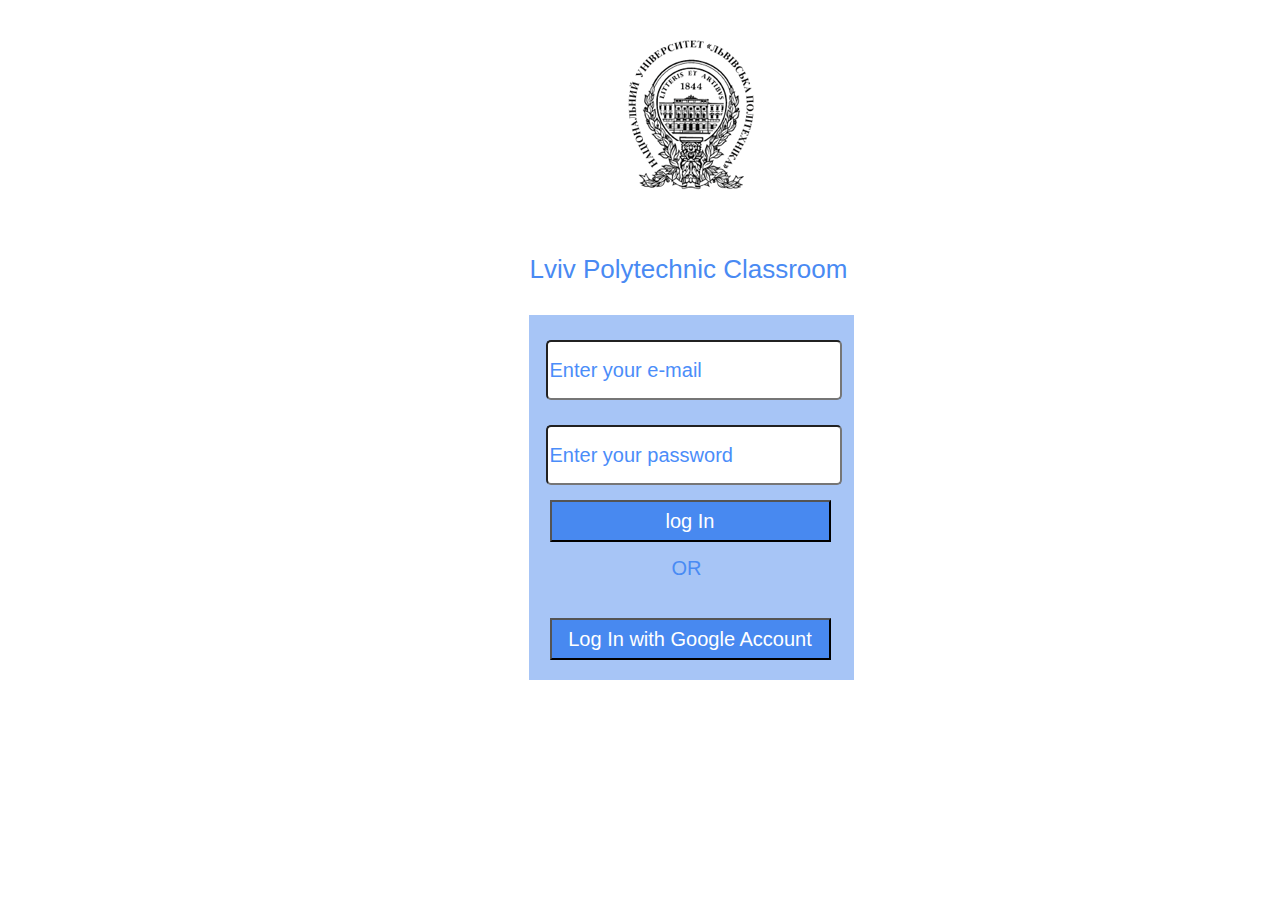
<file: labozdavka/lab3/index.html>
<!DOCTYPE html>
<html lang="en">
<head>
    <meta charset="UTF-8">
    <title>Labzdav</title>
    <link rel="stylesheet" href="style.css">
</head>
<body>
    <div class="conteyner">
        <section class="logo">
            <div class="logos"> </div>
        </section>
        <section class="nazva">
            Lviv Polytechnic Classroom
        </section>
        <section class="forma">
            <input type="text" class="mail" value="Enter your e-mail"><br>
            <input type="text" class="pas" value="Enter your password"><br>
            <input type="submit" class="in" value="log In"><br>
            <p>OR</p> <br>
            <input type="submit" class="inv" value="Log In with Google Account">
        </section>
    </div>
</body>
</html>
</file>
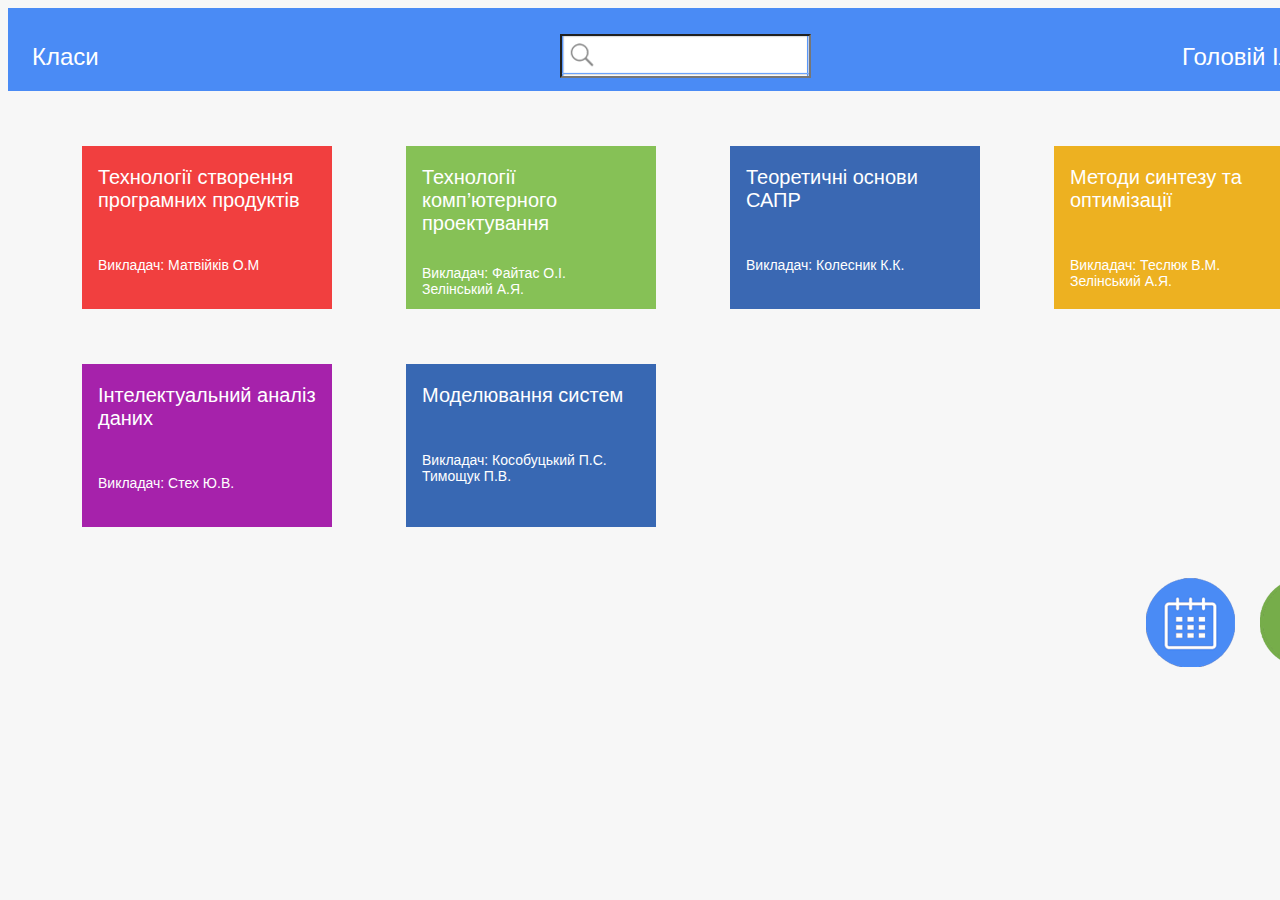
<file: labozdavka/lab3/index1.html>
<!DOCTYPE html>
<html lang="en">
<head>
    <meta charset="UTF-8">
    <title>Класи</title>
    <link rel="stylesheet" href="style1.css">
</head>
<body>
    <header>
        <div class="kl">Класи</div>
        <input type="text" class="poisk">
        <div class="gi">&#1043;&#1086;&#1083;&#1086;&#1074;&#1110;&#1081; &#1030;&#1083;&#1083;&#1103; <sub>&#9660;</sub></div>
    </header>
    <section class="osn">
        <div class="tspp">                                
           <p class="po">       &#1058;&#1077;&#1093;&#1085;&#1086;&#1083;&#1086;&#1075;&#1110;&#1111;     &#1089;&#1090;&#1074;&#1086;&#1088;&#1077;&#1085;&#1085;&#1103;
            &#1087;&#1088;&#1086;&#1075;&#1088;&#1072;&#1084;&#1085;&#1080;&#1093; &#1087;&#1088;&#1086;&#1076;&#1091;&#1082;&#1090;&#1110;&#1074;</p>
            <p class="pi"> &#1042;&#1080;&#1082;&#1083;&#1072;&#1076;&#1072;&#1095;:		&#1052;&#1072;&#1090;&#1074;&#1110;&#1081;&#1082;&#1110;&#1074; &#1054;.&#1052;</p>
        </div>
        <div class="tkp">            
            <p class="po">     &#1058;&#1077;&#1093;&#1085;&#1086;&#1083;&#1086;&#1075;&#1110;&#1111;
            &#1082;&#1086;&#1084;&#1087;&#8217;&#1102;&#1090;&#1077;&#1088;&#1085;&#1086;&#1075;&#1086;
            &#1087;&#1088;&#1086;&#1077;&#1082;&#1090;&#1091;&#1074;&#1072;&#1085;&#1085;&#1103;</p>
            <p class="pik"> &#1042;&#1080;&#1082;&#1083;&#1072;&#1076;&#1072;&#1095;: 	&#1060;&#1072;&#1081;&#1090;&#1072;&#1089; &#1054;.&#1030;.
			&#1047;&#1077;&#1083;&#1110;&#1085;&#1089;&#1100;&#1082;&#1080;&#1081; &#1040;.&#1071;.</p>
        </div>
        <div class="sapr">            
            <p class="po"> &#1058;&#1077;&#1086;&#1088;&#1077;&#1090;&#1080;&#1095;&#1085;&#1110; &#1086;&#1089;&#1085;&#1086;&#1074;&#1080;
            &#1057;&#1040;&#1055;P</p>
            <p class="pi"> &#1042;&#1080;&#1082;&#1083;&#1072;&#1076;&#1072;&#1095;: 	&#1050;&#1086;&#1083;&#1077;&#1089;&#1085;&#1080;&#1082; &#1050;.&#1050;.</p>
        </div>
        <div class="msto">
            <p class="po"> &#1052;&#1077;&#1090;&#1086;&#1076;&#1080; &#1089;&#1080;&#1085;&#1090;&#1077;&#1079;&#1091; &#1090;&#1072;
            &#1086;&#1087;&#1090;&#1080;&#1084;&#1110;&#1079;&#1072;&#1094;&#1110;&#1111;</p>
            <p class="pi"> &#1042;&#1080;&#1082;&#1083;&#1072;&#1076;&#1072;&#1095;: 	&#1058;&#1077;&#1089;&#1083;&#1102;&#1082; &#1042;.&#1052;.
			&#1047;&#1077;&#1083;&#1110;&#1085;&#1089;&#1100;&#1082;&#1080;&#1081; &#1040;.&#1071;.</p>
        </div>
        <div class="iad">            
            <p class="po"> &#1030;&#1085;&#1090;&#1077;&#1083;&#1077;&#1082;&#1090;&#1091;&#1072;&#1083;&#1100;&#1085;&#1080;&#1081;
            &#1072;&#1085;&#1072;&#1083;&#1110;&#1079; &#1076;&#1072;&#1085;&#1080;&#1093;</p>
            <p class="pi"> &#1042;&#1080;&#1082;&#1083;&#1072;&#1076;&#1072;&#1095;:		&#1057;&#1090;&#1077;&#1093; &#1070;.&#1042;.</p>
        </div>
        <div class="ms">            
            <p class="po"> &#1052;&#1086;&#1076;&#1077;&#1083;&#1102;&#1074;&#1072;&#1085;&#1085;&#1103; &#1089;&#1080;&#1089;&#1090;&#1077;&#1084;</p>
            <p class="pi"> &#1042;&#1080;&#1082;&#1083;&#1072;&#1076;&#1072;&#1095;:		&#1050;&#1086;&#1089;&#1086;&#1073;&#1091;&#1094;&#1100;&#1082;&#1080;&#1081; &#1055;.&#1057;.
			&#1058;&#1080;&#1084;&#1086;&#1097;&#1091;&#1082; &#1055;.&#1042;.</p>
        </div>
    </section>
    <footer>
        <div class="zel"></div>
        <div class="sun"></div>
    </footer>
</body>
</html>
</file>
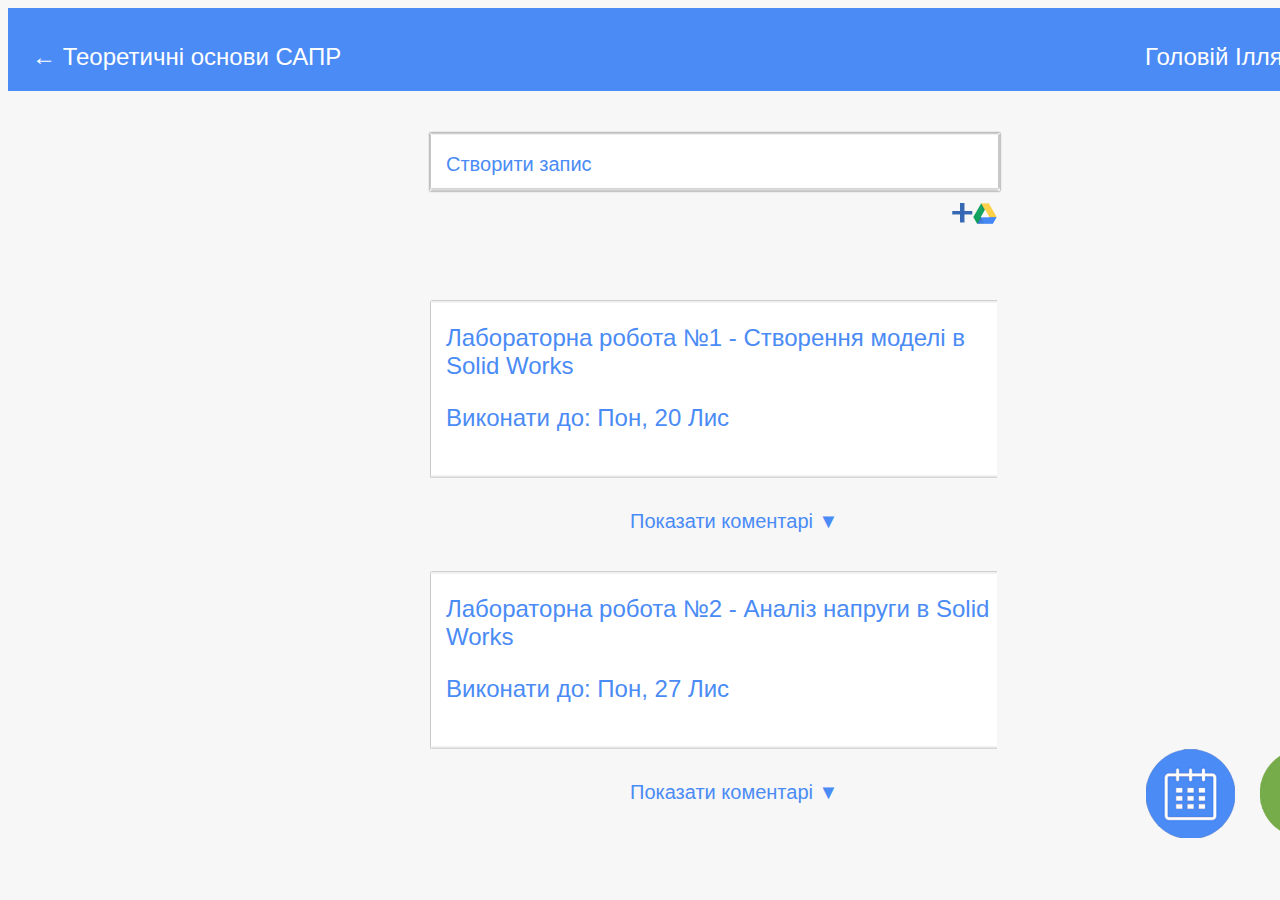
<file: labozdavka/lab3/index2.html>
<!DOCTYPE html>
<html lang="en">
<head>
    <meta charset="UTF-8">
    <title>Класи</title>
    <link rel="stylesheet" href="style2.css">
</head>
<body>
    <header>
        <div class="kl">&#8592; &#1058;&#1077;&#1086;&#1088;&#1077;&#1090;&#1080;&#1095;&#1085;&#1110; &#1086;&#1089;&#1085;&#1086;&#1074;&#1080; &#1057;&#1040;&#1055;P</div>
        <div class="gi">&#1043;&#1086;&#1083;&#1086;&#1074;&#1110;&#1081; &#1030;&#1083;&#1083;&#1103; <sub>&#9660;</sub></div>
    </header>
    <section class="osn">
        <div class="stvorzap">
            &#1057;&#1090;&#1074;&#1086;&#1088;&#1080;&#1090;&#1080; &#1079;&#1072;&#1087;&#1080;&#1089;
        </div>
        <div class="piko">
            <div class="g"></div>
            <div class="plus"></div>
        </div>
        <div class="labone">
            <p>&#1051;&#1072;&#1073;&#1086;&#1088;&#1072;&#1090;&#1086;&#1088;&#1085;&#1072; &#1088;&#1086;&#1073;&#1086;&#1090;&#1072; &#8470;1 - &#1057;&#1090;&#1074;&#1086;&#1088;&#1077;&#1085;&#1085;&#1103; &#1084;&#1086;&#1076;&#1077;&#1083;&#1110;
            &#1074; Solid Works</p>
            <p>&#1042;&#1080;&#1082;&#1086;&#1085;&#1072;&#1090;&#1080; &#1076;&#1086;: &#1055;&#1086;&#1085;, 20 &#1051;&#1080;&#1089;</p>
        </div>
        <div class="koment">
            &#1055;&#1086;&#1082;&#1072;&#1079;&#1072;&#1090;&#1080; &#1082;&#1086;&#1084;&#1077;&#1085;&#1090;&#1072;&#1088;&#1110; &#9660;
        </div>
        <div class="labtwo">
            <p>&#1051;&#1072;&#1073;&#1086;&#1088;&#1072;&#1090;&#1086;&#1088;&#1085;&#1072; &#1088;&#1086;&#1073;&#1086;&#1090;&#1072; &#8470;2 - &#1040;&#1085;&#1072;&#1083;&#1110;&#1079; &#1085;&#1072;&#1087;&#1088;&#1091;&#1075;&#1080; &#1074;
            Solid Works</p>
            <p>&#1042;&#1080;&#1082;&#1086;&#1085;&#1072;&#1090;&#1080; &#1076;&#1086;: &#1055;&#1086;&#1085;, 27 &#1051;&#1080;&#1089;</p>
        </div>
        <div class="koment">
            &#1055;&#1086;&#1082;&#1072;&#1079;&#1072;&#1090;&#1080; &#1082;&#1086;&#1084;&#1077;&#1085;&#1090;&#1072;&#1088;&#1110; &#9660;
        </div>
    </section>
    <footer>
        <div class="zel"></div>
        <div class="sun"></div>
    </footer>
</body>
</html>
</file>
<file: labozdavka/lab3/style.css>
.conteyner {
    width: 1366px;
    background: white;
}

.logo{
    width: 1366px;
    height: 193px;
}

.logos{
    width: 134px;
    height: 158px;
    margin: 0 auto;
    background: url(images/sdds.png);
    margin-top: 35px;
}

.nazva{
    width: 323px;
    height: 52px;
    color: #498af3;
    font: 400 26px Arial;
    align-content: center;
    margin: 0 auto;
    margin-top: 15px;
}

.forma {
    height: 365px;
    width: 325px;
    background-color: rgb(167, 197, 246);
    margin: 0 auto;
    margin-top: 20px;
    
}

.mail,
.pas{
    width: 288px;
    height: 54px;
    margin: 0 auto;
    margin-top: 25px;
    border-radius: 5px;
    margin-left: 17px;
    color: #4b8df9;
    font: 400 20px Arial;
}

.in,
.inv{
    width: 281px;
    height: 42px;   
    background: rgb(72, 137, 240);
    color: #ffffff;
    font: 400 20px Arial;
    margin: 0 auto;
    
    margin-left: 21px;
}

.in{
    margin-top: 15px;
}

.forma p{
    color: #498bf4;
    font: 400 20px Arial;
    margin-left: 143px;
    margin-top: 15px;
}
</file>
<file: labozdavka/lab3/style1.css>
body{
    width: 1366px;
    height: 768px;
    background: rgb(247, 247, 247);
}

header{
    width: 1366px;
    height: 83px;
    background: rgb(74, 139, 245);
    float: left;
}

.kl{
    color: #ffffff;
    font: 400 24px Arial;
    width: 71px;
    height: 18px;
    float: left;
    margin-left: 24px;
    margin-top: 35px;
}

.poisk{
    width: 210px;
    height: 38px;
    background: url(Layer-9.png);
    float: left;
    margin-left: 457px;
    margin-top: 26px;
    font: 400 20px Arial;
    padding-left: 35px;
}

.gi{
    float: left;
    width: 169px;
    height: 18px;    
    color: #ffffff;
    font: 400 24px Arial;
    margin-left: 371px;
    margin-top: 35px;
}

.osn{
    height: 570px;   
}

.tspp,
.tkp,
.sapr,
.msto,
.iad,
.ms{
    width: 250px;
    height: 163px;    
    float: left;
    margin-top: 55px;
    margin-left: 74px;
}

.po{
    color: #ffffff;
    font: 400 20px Arial;
    padding-left: 16px;
    padding-right: 16px;
}

.pi{
    color: #ffffff;
    font: 400 14px Arial;
    padding-left: 16px;
    padding-right: 16px;
    position: relative;
    top: 25px;
    padding-bottom: 10px;
}

.pik{
    color: #ffffff;
    font: 400 14px Arial;
    padding-left: 16px;
    padding-right: 16px;
    position: relative;
    top: 10px;
    padding-bottom: 10px;
}

.tspp{
    background: rgb(241, 63, 63);
}

.tkp{
    background: rgb(134, 193, 86);
}

.sapr{
    background: rgb(58, 104, 179);
}

.msto{
    background: rgb(237, 177, 33);
}

.iad{
    background: rgb(166, 34, 171);
}

.ms{
    background: rgb(56, 104, 179);
}

.zel{
    width: 89px;
    height: 89px;
    background: url(Layer-8.png);
    float: right;
    margin-bottom: 25px;
    margin-right: 25px;
}

.sun{
    width: 89px;
    height: 89px;
    background: url(Layer-7.png);;
    float: right;
    margin-bottom: 25px;
    margin-right: 25px;
}
</file>
<file: labozdavka/lab3/style2.css>
body{
    width: 1366px;
    height: 768px;
    background: rgb(247, 247, 247);
}

header{
    width: 1366px;
    height: 83px;
    background: rgb(74, 139, 245);
    float: left;
}

.kl{
    color: #ffffff;
    font: 400 24px Arial;
    width: 513px;
    height: 18px;
    float: left;
    margin-left: 24px;
    margin-top: 35px;
}

.gi{
    float: left;
    width: 169px;
    height: 18px;    
    color: #ffffff;
    font: 400 24px Arial;
    margin-left: 600px;
    margin-top: 35px;
}

.osn{
    height: 685px;
    
}

.stvorzap {
    float: left;
    width: 554px;
    height: 38px;
    background: url(Layer-4.png);
    color: #4a8bf5;
    font: 400 20px Arial;
    box-shadow: 0px 0px 1.96px 0.04px rgba(0, 0, 0, 0.75);
    margin: 0 auto;
    margin-top: 42px;
    margin-left: 422px;
    padding-top: 20px;
    padding-left: 16px;
}

.piko{
    width: 567px;
    height: 55px;
    margin-top: 12px;
    margin-left: 422px;
    float: left;
    
}

.g{
    width: 24px;
    height: 21px;
    background: url(Layer-5.png);
    float: right;
    
}

.plus{
    width: 21px;
    height: 20px;
    background: url(dfdf.png);
    float: right;
   
}

.labone,
.labtwo{
    width: 551px;
    height: 178px;
    background: url(Layer-4-copy.png);
    margin-top: 42px;
    margin-left: 422px;
    float: left;
    color: #4a8bf5;
    font: 400 24px Arial;
    
    padding-left: 16px;
}

.koment{
    width: 214px;
    height: 19px;
    color: #4a8bf5;
    font: 400 20px Arial;
    margin-top: 32px;
    margin-left: 622px;
    float: left;
}

.zel{
    width: 89px;
    height: 89px;
    background: url(Layer-8.png);
    float: right;
    margin-bottom: 25px;
    margin-right: 25px;
}

.sun{
    width: 89px;
    height: 89px;
    background: url(Layer-7.png);;
    float: right;
    margin-bottom: 25px;
    margin-right: 25px;
}
</file>
